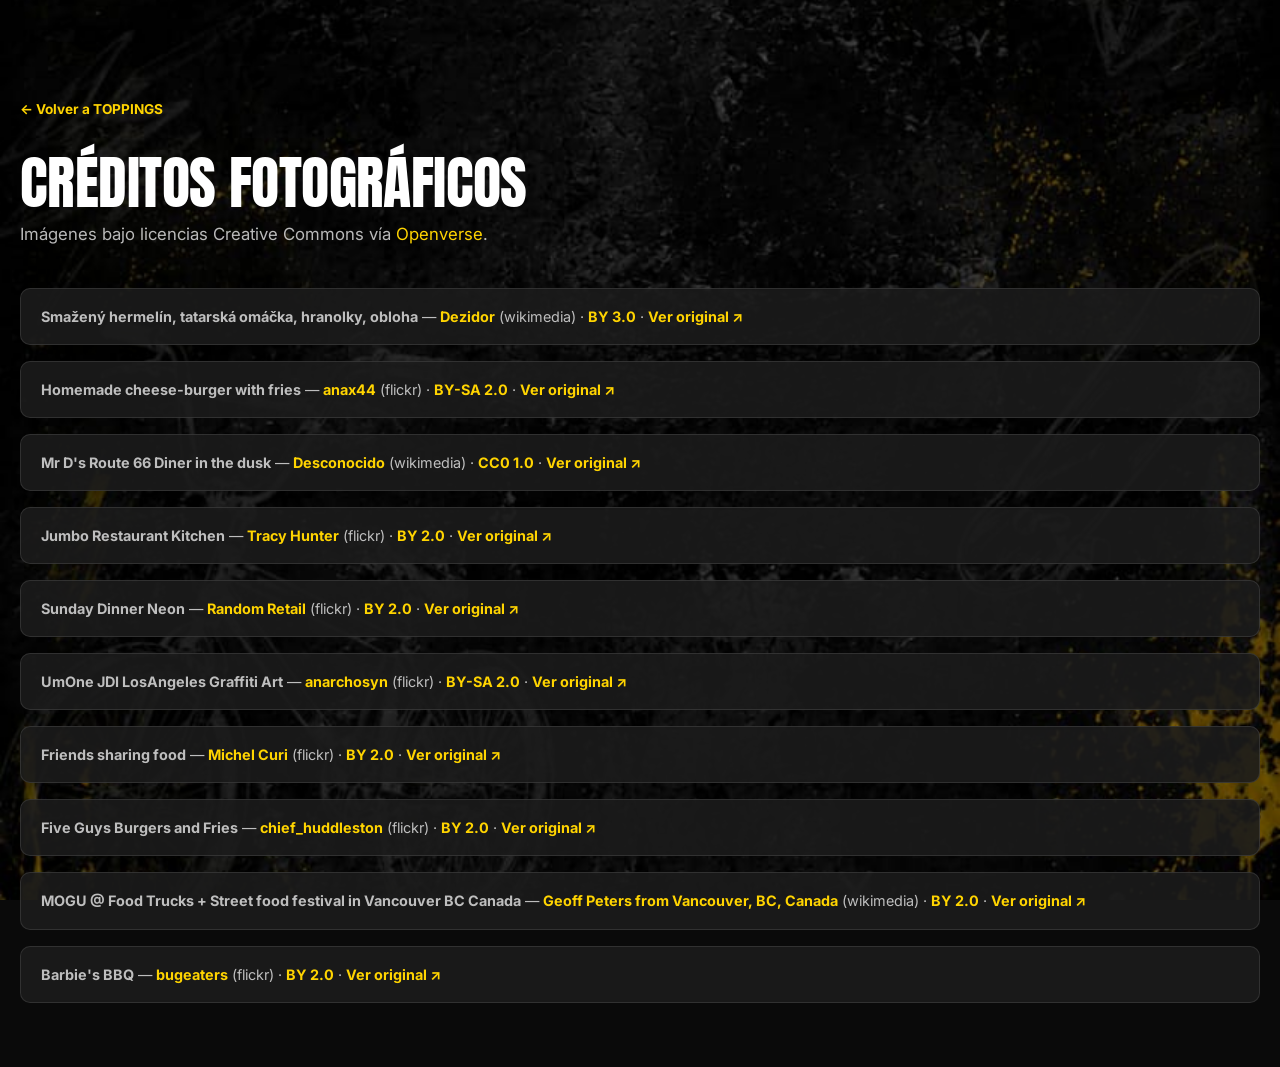
<file: creditos.html>
<!doctype html>
<html lang="es">
<head>
<meta charset="utf-8">
<meta name="viewport" content="width=device-width, initial-scale=1">
<title>Créditos fotográficos · TOPPINGS</title>
<meta name="robots" content="noindex">
<link rel="preconnect" href="https://fonts.googleapis.com">
<link rel="preconnect" href="https://fonts.gstatic.com" crossorigin>
<link rel="stylesheet" href="https://fonts.googleapis.com/css2?family=Anton&family=Inter:wght@400;500;600;700;800&display=swap">
<link rel="stylesheet" href="styles.css?v=20260728a">
<style>
  .page-credits { padding: 6rem 0 4rem; }
  .credits-list { display: grid; gap: 1rem; margin-top: 2rem; }
  .credits-list li { background: var(--card); border: 1px solid var(--line); border-radius: var(--radius-sm); padding: 1rem 1.25rem; color: var(--ink-soft); font-size: .9rem; }
  .credits-list a { color: var(--accent); font-weight: 700; }
  .back-link { color: var(--accent); font-weight: 700; display: inline-block; margin-bottom: 2rem; }
</style>
</head>
<body>
<main class="page-credits container">
  <a class="back-link" href="index.html">← Volver a TOPPINGS</a>
  <h1 class="section-title">Créditos fotográficos</h1>
  <p class="section-lede">Imágenes bajo licencias Creative Commons vía <a href="https://openverse.org" target="_blank" rel="noopener" style="color:var(--accent)">Openverse</a>.</p>
  <ul class="credits-list" data-credits></ul>
</main>
<script defer src="lib/credits-render.js?v=20260728a"></script>
</body>
</html>
</file>
<file: styles.css>
/* =============================================================
   1. Tokens
   ============================================================= */
:root {
  /* --overlay-alpha controla qué tan oscuras se ven las tarjetas/paneles
     sobre el fondo — personalizable desde el panel de administración
     (Personalización → "Oscurecer el fondo"), 0.88 es el valor de siempre. */
  --overlay-alpha: 0.88;
  --bg:         rgba(17,17,17, var(--overlay-alpha));
  --bg-2:       rgba(26,26,26, var(--overlay-alpha));
  --bg-3:       rgba(35,35,35, var(--overlay-alpha));
  --card:       rgba(28,28,28, var(--overlay-alpha));
  --line:       rgba(255,255,255,.10);
  --ink:        #ffffff;
  --ink-soft:   rgba(255,255,255,.72);
  --ink-mute:   rgba(255,255,255,.48);
  --accent:     #FFD400;
  --accent-ink: #111111;

  --display: "Anton", "Arial Narrow", sans-serif;
  --sans: "Inter", -apple-system, BlinkMacSystemFont, sans-serif;

  --ease-out:  cubic-bezier(0.16, 1, 0.3, 1);
  --ease-in:   cubic-bezier(0.7, 0, 0.84, 0);
  --ease-soft: cubic-bezier(0.25, 0.46, 0.45, 0.94);
  --ease-bounce: cubic-bezier(0.34, 1.56, 0.64, 1);

  --radius-sm: 10px;
  --radius-md: 16px;
  --radius-lg: 28px;

  --shadow-sm: 0 4px 16px rgba(0,0,0,.35);
  --shadow-md: 0 16px 40px rgba(0,0,0,.45);
  --shadow-yellow: 0 10px 30px rgba(255,212,0,.25);

  --container: 1240px;
  --gutter: clamp(1.25rem, 4vw, 2.5rem);
  --header-h: clamp(84px, 18vw, 118px);

  /* Fondo de la página. Se pintan sobre la capa fija `html::before`, no sobre
     `html` directamente — ver la nota en "2. Reset & base". El panel de
     administración solo reescribe estas dos variables. */
  --page-bg-color: #0a0a0a;
  --page-bg-image: url("assets/img/bg-texture.jpg");

  /* Tinte del tema. Va ENCIMA de la textura, no en su lugar.

     La textura urbana es un jpg opaco pintado con `cover`: tapa toda la
     pantalla, así que --page-bg-color queda debajo y no se ve nunca. Un
     tema que quisiera cambiar el ambiente de la página tenía solo dos
     caminos malos: apagar la textura y dejar un color plano, o cambiar un
     color que nadie va a ver.

     Con el tinte la textura sigue ahí —el fondo de Toppings con sus logos
     intacto— pero toda la página se va a morado en Halloween, a verde en
     Navidad, a vino en Amor. `none` es el valor normal: sin tema, no
     pinta nada. */
  --page-tint: none;

  /* Ventanas emergentes: el chorreado y la textura se configuran desde
     Personalización → Ventanas emergentes. */
  --modal-drip: #FFD400;
  --modal-drip-height: 13px;
}

/* =============================================================
   2. Reset & base
   ============================================================= */
*, *::before, *::after { box-sizing: border-box; margin: 0; }
html {
  -webkit-text-size-adjust: 100%;
  tab-size: 2;
  scroll-behavior: smooth;
  scroll-padding-top: var(--header-h);
  background: var(--page-bg-color);
}
/* El fondo va en una capa `position: fixed` propia, NO con
   `background-attachment: fixed` sobre `html`. Safari en iPhone y varios
   navegadores de Android ignoran o recortan mal `attachment: fixed`, así que
   un fondo elegido desde el panel podía verse mal o directamente no verse en
   el celular. Una capa fija de verdad se comporta igual en todos lados. */
html::before {
  content: "";
  position: fixed;
  inset: 0;
  z-index: -1;
  pointer-events: none;
  background-color: var(--page-bg-color);
  /* Dos capas: el tinte primero (queda arriba), la textura debajo. */
  background-image: var(--page-tint), var(--page-bg-image);
  background-position: center;
  background-size: cover;
  background-repeat: no-repeat;
}
body {
  color: var(--ink);
  font-family: var(--sans);
  font-size: 16px;
  line-height: 1.6;
  -webkit-font-smoothing: antialiased;
  text-rendering: optimizeLegibility;
  overflow-x: clip;
  overscroll-behavior-y: none;
}
/* Los saltos de línea que el admin escriba en cualquier texto (textarea) se
   respetan y se ven — sin esto, un "\n" se colapsaba en un espacio y nunca
   bajaba de línea. Escrito sobre las etiquetas de texto (no sobre body/div/
   section) porque heredarlo en toda la página hace que los saltos de línea
   del propio código fuente HTML se rendericen como espacio vacío real. */
p, span, button, a, li, h1, h2, h3, h4, label, small, td, th, strong, em, b, i {
  white-space: pre-line;
}
img, svg, video { display: block; max-width: 100%; }
img { height: auto; }
button { font: inherit; color: inherit; cursor: pointer; border: 0; background: none; }
a { color: inherit; text-decoration: none; }

/* Interruptores de efectos desde Personalización (panel de administración) */
body.no-animations, body.no-animations * {
  transition: none !important; animation: none !important; scroll-behavior: auto !important;
}
body.no-glow { --shadow-yellow: none; }
body.run-no-scroll { overflow: hidden; }
ul { list-style: none; padding: 0; }
p { text-wrap: pretty; }
h1, h2, h3, h4 { text-wrap: balance; line-height: 1.05; letter-spacing: -0.01em; font-family: var(--display); font-weight: 400; text-transform: uppercase; }
::selection { background: var(--accent); color: var(--accent-ink); }

:focus-visible {
  outline: 2px solid var(--accent);
  outline-offset: 3px;
  border-radius: 4px;
}

.skip-link {
  position: fixed; top: -100px; left: 1rem;
  padding: .6rem 1rem; background: var(--accent); color: var(--accent-ink);
  z-index: 9999; border-radius: 8px; font-weight: 700;
}
.skip-link:focus { top: 1rem; }

/* =============================================================
   3. Utilities
   ============================================================= */
.container { max-width: var(--container); margin-inline: auto; padding-inline: var(--gutter); }
.sr-only {
  position: absolute; width: 1px; height: 1px; padding: 0; margin: -1px;
  overflow: hidden; clip: rect(0,0,0,0); white-space: nowrap; border: 0;
}
.noscript-note {
  margin-top: 1.5rem; padding: 1rem 1.25rem; background: var(--bg-2);
  border: 1px solid var(--line); border-radius: var(--radius-sm); color: var(--ink-soft);
}
.noscript-note a { color: var(--accent); font-weight: 700; }

/* =============================================================
   4. Typography
   ============================================================= */
.section-kicker {
  font-family: var(--sans); font-weight: 700; font-size: .8rem;
  letter-spacing: .14em; text-transform: uppercase; color: var(--accent);
  margin-bottom: .75rem;
}
.section-title {
  font-size: clamp(2.2rem, 5vw, 3.6rem);
  margin-bottom: .5rem;
}
.section-lede {
  color: var(--ink-soft); max-width: 56ch; font-size: 1.05rem; margin-bottom: 2.5rem;
}

/* =============================================================
   5. Components
   ============================================================= */
.btn {
  display: inline-flex; align-items: center; gap: .5rem;
  padding: .9rem 1.6rem; border-radius: 999px;
  font-weight: 800; font-size: .95rem; letter-spacing: .01em;
  transition: transform .35s var(--ease-out), box-shadow .35s var(--ease-out), background .3s var(--ease-out);
  white-space: nowrap;
}
.btn-primary {
  background: var(--accent); color: var(--accent-ink);
  box-shadow: var(--shadow-yellow);
}
.btn-primary:hover { transform: translateY(-3px) scale(1.02); box-shadow: 0 16px 40px rgba(255,212,0,.4); }
/* Botón "Ver menú": es la acción principal de la portada, así que va más
   grande y con un halo de neón que late para que salte a la vista. El halo
   usa --shadow-yellow, que Personalización puede apagar ("Brillo"), y la
   animación se detiene sola con "Animaciones" desactivadas o si el sistema
   pide menos movimiento. */
[data-hero-cta-primary] {
  padding: 1.15rem 2.4rem;
  font-size: 1.15rem;
  letter-spacing: .02em;
  border: 2px solid rgba(255,255,255,.85);
  animation: heroCtaNeon 2.2s ease-in-out infinite;
}
[data-hero-cta-primary]:hover, [data-hero-cta-primary]:focus-visible { animation-play-state: paused; }
@keyframes heroCtaNeon {
  0%, 100% {
    transform: scale(1);
    box-shadow: 0 0 6px rgba(255,212,0,.85), 0 0 18px rgba(255,212,0,.55), 0 12px 32px rgba(255,212,0,.28);
  }
  50% {
    transform: scale(1.06);
    box-shadow: 0 0 14px rgba(255,212,0,1), 0 0 34px rgba(255,212,0,.8), 0 0 60px rgba(255,212,0,.45), 0 16px 42px rgba(255,212,0,.4);
  }
}
/* Si el dueño apaga el brillo desde Personalización, queda solo el latido */
body.no-glow [data-hero-cta-primary] { animation-name: heroCtaPulseSoft; }
@keyframes heroCtaPulseSoft {
  0%, 100% { transform: scale(1); }
  50% { transform: scale(1.06); }
}
@media (max-width: 480px) {
  [data-hero-cta-primary] { padding: 1rem 1.8rem; font-size: 1.05rem; }
}
.btn-ghost {
  background: transparent; color: var(--ink);
  border: 2px solid rgba(255,255,255,.35);
}
.btn-ghost:hover { border-color: var(--accent); color: var(--accent); transform: translateY(-3px); }
.btn-lg { padding: 1.15rem 2rem; font-size: 1.05rem; }
.btn-whatsapp svg { flex-shrink: 0; }

.menu-image-frame {
  display: flex; flex-direction: column; gap: 1.25rem;
}
.menu-image-frame:empty,
.menu-image-frame:has(.menu-empty) {
  min-height: 320px; align-items: center; justify-content: center;
  border-radius: var(--radius-lg); border: 1px solid var(--line); background: var(--card);
}
.menu-image-frame img {
  width: 100%; height: auto; display: block;
  border-radius: var(--radius-md);
  box-shadow: var(--shadow-md);
  border: 1px solid var(--line);
}
.menu-empty {
  padding: clamp(3rem, 8vw, 5rem) 2rem;
  text-align: center; color: var(--ink-soft);
  display: flex; flex-direction: column; gap: .5rem;
}
.menu-empty p:first-child { font-family: var(--display); font-size: 1.3rem; color: var(--ink); text-transform: none; }

/* =============================================================
   6. Sections — header
   ============================================================= */
.masthead {
  position: fixed; inset: 0 0 auto 0; z-index: 200;
  height: var(--header-h);
  background: rgba(17,17,17,.75);
  backdrop-filter: blur(14px) saturate(140%);
  -webkit-backdrop-filter: blur(14px) saturate(140%);
  border-bottom: 1px solid transparent;
  transition: border-color .3s var(--ease-out), background .3s var(--ease-out);
}
.masthead.is-scrolled { border-bottom-color: var(--line); background: rgba(17,17,17,.75); }
.masthead-inner { height: 100%; display: flex; align-items: center; justify-content: space-between; gap: clamp(.2rem, 1.5vw, 1.5rem); }
.masthead-top-row { display: contents; }
.brand-mark { font-family: var(--display); font-size: 1.5rem; letter-spacing: .02em; color: var(--ink); display: flex; align-items: center; }
.brand-logo-img { height: 44px; width: auto; display: block; }
.brand .brand-logo-img { height: clamp(36px, 9vw, 72px); }
.footer-brand .brand-logo-img { height: 56px; }
.nav {
  order: 1;
  display: flex; align-items: center; justify-content: safe center;
  gap: clamp(.25rem, 1.4vw, 1rem);
  flex: 1; min-width: 0;
  overflow-x: auto; -webkit-overflow-scrolling: touch;
  scrollbar-width: none; -ms-overflow-style: none;
}
.nav::-webkit-scrollbar { display: none; }
.nav a {
  position: relative; display: flex; flex-direction: column; align-items: center; justify-content: center; gap: clamp(.1rem, .6vw, .3rem);
  font-weight: 800; letter-spacing: .01em;
  font-size: clamp(.6rem, 2.2vw, 1.05rem);
  padding: clamp(.4rem, 1.6vw, .9rem) clamp(.5rem, 2.4vw, 1.5rem);
  white-space: nowrap; border-radius: 999px;
  background: rgba(255,212,0,.07);
  border: 1px solid rgba(255,212,0,.22);
  box-shadow: 0 0 0 rgba(255,212,0,0);
  transition: background .3s var(--ease-out), border-color .3s var(--ease-out), box-shadow .3s var(--ease-out), color .3s var(--ease-out), transform .3s var(--ease-out);
}
.nav a:hover {
  border-color: var(--accent); color: var(--accent);
  box-shadow: 0 0 22px rgba(255,212,0,.4);
  transform: translateY(-1px);
}
.nav a[aria-current="page"] {
  background: var(--accent); color: var(--accent-ink); border-color: var(--accent);
  box-shadow: 0 0 26px rgba(255,212,0,.55);
}
.nav-icon {
  display: flex; align-items: center; justify-content: center;
  width: clamp(28px, 7vw, 40px); height: clamp(28px, 7vw, 40px);
  font-size: clamp(1rem, 3.2vw, 1.5rem); line-height: 1;
  overflow: hidden;
}
.masthead-actions { order: 2; display: flex; align-items: center; gap: 1rem; }
/* El 🎁 lleva su nombre debajo, igual que Comidas/Helados/Bebidas en el menú:
   sin texto, mucha gente no sabía para qué servía. Por eso deja de ser un
   círculo y pasa a ser una columna de ícono + palabra. */
.header-gift-btn {
  position: relative; display: flex; flex-direction: column; align-items: center;
  justify-content: center; gap: 2px; min-width: 44px; padding: .2rem .3rem;
  border-radius: 12px; border: 1px solid var(--line);
  background: var(--bg-2); font-size: 1.25rem; line-height: 1; cursor: pointer;
  transition: transform .3s var(--ease-out);
}
.header-gift-btn:hover { transform: scale(1.08); }
.header-gift-label {
  font-size: .58rem; font-weight: 700; letter-spacing: .02em; line-height: 1;
  color: var(--ink-soft); text-transform: uppercase; white-space: nowrap;
}
/* Sin texto configurado vuelve a ser el círculo de antes, sin hueco raro. */
.header-gift-label:empty { display: none; }
.header-gift-badge {
  position: absolute; top: -4px; right: -4px; min-width: 18px; height: 18px; padding: 0 4px;
  border-radius: 999px; background: #ff6b6b; color: #fff; font-size: .68rem; font-weight: 800;
  display: flex; align-items: center; justify-content: center; line-height: 1;
}
.header-gift-badge[hidden] { display: none; }
.nav-toggle {
  display: flex; flex-direction: column; gap: 5px; padding: clamp(.35rem, 1.5vw, .5rem);
}
.nav-toggle span { width: 22px; height: 2px; background: var(--ink); transition: transform .3s var(--ease-out), opacity .3s var(--ease-out); }
.nav-toggle[aria-expanded="true"] span:nth-child(1) { transform: translateY(7px) rotate(45deg); }
.nav-toggle[aria-expanded="true"] span:nth-child(2) { opacity: 0; }
.nav-toggle[aria-expanded="true"] span:nth-child(3) { transform: translateY(-7px) rotate(-45deg); }

.nav-mobile {
  position: fixed; inset: var(--header-h) 0 0 0; z-index: 190;
  background: rgba(10,10,10,.98);
  display: flex; flex-direction: column; padding: 2rem var(--gutter);
  gap: 1.25rem;
}
.nav-mobile a { font-family: var(--display); font-size: 1.6rem; }
.nav-mobile[hidden] { display: none; }
.nav-mobile a.nav-mobile-whatsapp {
  margin-top: .5rem; align-self: flex-start;
  background: var(--accent); color: var(--accent-ink);
  padding: .8rem 1.4rem; border-radius: 999px; font-size: 1rem;
}

/* =============================================================
   6b. Hero
   ============================================================= */
.hero {
  position: relative;
  overflow: hidden;
}
.hero-inner { position: relative; z-index: 1; padding-block: calc(var(--header-h) + 16px) clamp(3rem, 6vw, 5rem); text-align: center; }
.hero-kicker { color: var(--accent); font-weight: 700; letter-spacing: .14em; text-transform: uppercase; font-size: .85rem; margin-bottom: 1rem; }
.hero-title {
  font-size: clamp(3.5rem, 13vw, 9rem);
  line-height: .92;
  color: var(--ink);
  text-shadow: 0 8px 40px rgba(0,0,0,.5);
}
.hero-title .brand-logo-img {
  width: min(100%, 980px);
  height: auto;
  margin-inline: auto;
  filter: drop-shadow(0 10px 34px rgba(0,0,0,.55));
}
.hero-greeting {
  display: flex; align-items: center; justify-content: center; gap: .5rem;
  margin-top: .5rem; font-weight: 700; font-size: .95rem; color: var(--ink-soft);
}
.hero-greeting[hidden] { display: none; }
.hero-greeting-edit {
  background: none; border: 0; color: var(--ink-mute); font-size: .85rem; cursor: pointer;
  transition: color .2s var(--ease-out);
}
.hero-greeting-edit:hover { color: var(--accent); }
.hero-sub { font-size: clamp(1.05rem, 2vw, 1.4rem); color: var(--ink-soft); max-width: 44ch; margin-top: 1rem; }
.hero-actions { display: flex; flex-wrap: wrap; gap: 1rem; margin-top: 2.25rem; justify-content: center; }

/* =============================================================
   6b-2. Premio del día (cuenta regresiva + regalo)
   ============================================================= */
.daily-prize {
  padding-block: clamp(1.75rem, 4vw, 2.5rem);
  background: var(--bg-2); border-bottom: 1px solid var(--line);
  text-align: center;
}
.daily-prize[hidden] { display: none; }
.daily-prize-inner { display: flex; flex-direction: column; align-items: center; gap: .35rem; }

.prize-switcher {
  display: flex; align-items: center; gap: .5rem;
  width: 100%; max-width: 640px; margin-top: 1rem;
}
.prize-switcher[hidden] { display: none; }
.prize-methods {
  display: flex; width: 100%; min-width: 0;
  overflow-x: auto; scroll-snap-type: x mandatory;
  scrollbar-width: none; -ms-overflow-style: none;
}
.prize-methods::-webkit-scrollbar { display: none; }
.prize-method {
  flex: 0 0 100%; scroll-snap-align: start;
  display: flex; flex-direction: column; align-items: center; gap: .75rem;
  background: rgba(255,255,255,.03); border: 1px solid var(--line); border-radius: var(--radius-lg);
  padding: 1.75rem 1.5rem;
}
.prize-method[hidden] { display: none; }
.prize-method-title { font-weight: 800; font-size: 1rem; }

.prize-tabs {
  display: flex; justify-content: center; gap: .3rem; margin-top: 1rem;
  flex-wrap: wrap; width: 100%; max-width: 640px;
  background: rgba(255,255,255,.03); border: 1px solid var(--line); border-radius: var(--radius-lg);
  padding: .5rem;
}
.prize-tabs[hidden] { display: none; }
.prize-tab {
  display: flex; flex-direction: column; align-items: center; gap: .2rem;
  padding: .5rem .65rem; border-radius: var(--radius-sm); border: 1px solid transparent;
  color: var(--ink-mute); font-size: .64rem; font-weight: 700; text-transform: uppercase; letter-spacing: .02em;
  transition: color .25s var(--ease-out), border-color .25s var(--ease-out), background .25s var(--ease-out);
}
.prize-tab-icon { font-size: 1.15rem; line-height: 1; }
.prize-tab:hover { color: var(--ink); }
.prize-tab.is-active { color: var(--accent); border-color: rgba(255,212,0,.35); background: rgba(255,212,0,.08); }

.daily-prize-countdown { display: flex; gap: .54rem; }
.daily-prize-countdown[hidden] { display: none; }
.prize-time-unit {
  display: flex; flex-direction: column; align-items: center; justify-content: center;
  background: rgba(255,212,0,.08); border: 1px solid rgba(255,212,0,.25); border-radius: var(--radius-md);
  min-width: 52px; padding: .495rem .315rem;
}
.prize-time-unit span { font-family: var(--display); font-size: clamp(1.215rem, 3.24vw, 1.71rem); color: var(--accent); line-height: 1; }
.prize-time-unit small { display: block; font-size: .558rem; letter-spacing: .05em; text-transform: uppercase; color: var(--ink-mute); margin-top: .225rem; }
.daily-prize-claim[hidden] { display: none; }
.daily-prize-claim { animation: fabPulse 1.8s ease-in-out infinite; }

/* Cronómetro: gris mientras no está listo, verde cuando ya se puede reclamar */
.daily-prize-claim.is-locked { background: rgba(255,255,255,.12); color: rgba(255,255,255,.45); animation: none; cursor: not-allowed; }
.daily-prize-claim.is-ready { background: #2ecc71; color: #06331c; }
.daily-prize-claim.is-lost { background: #c0392b; color: #fff; animation: none; cursor: not-allowed; }
.prize-crono-claimed { color: var(--accent); font-size: .85rem; font-weight: 700; }
.prize-crono-claimed[hidden] { display: none; }

/* ---- Cronómetro, modo "Detén el tiempo" ----
   El reloj es la pieza central: números anchos que no se muevan de sitio al
   cambiar (tabular-nums), porque a esta velocidad el salto se nota mucho. */
.stoptime-mode { display: flex; flex-direction: column; align-items: center; gap: .7rem; width: 100%; }
.stoptime-mode[hidden] { display: none; }
.stoptime-target { color: var(--ink-soft); font-size: .88rem; margin: 0; max-width: 34ch; }
.stoptime-clock {
  font-family: var(--font-display, inherit);
  font-size: clamp(2.6rem, 13vw, 4rem); font-weight: 800; line-height: 1;
  letter-spacing: .02em; color: var(--accent);
  font-variant-numeric: tabular-nums; font-feature-settings: "tnum" 1;
  padding: .35rem 1rem; border-radius: var(--radius-md);
  border: 2px solid rgba(255,212,0,.28); background: rgba(0,0,0,.35);
  text-shadow: 0 0 18px rgba(255,212,0,.35);
}
.stoptime-clock.is-running { border-color: var(--accent); }
.stoptime-clock.is-win { color: #2ecc71; border-color: #2ecc71; text-shadow: 0 0 20px rgba(46,204,113,.5); }
.stoptime-clock.is-lose { color: #ff6b6b; border-color: #ff6b6b; text-shadow: none; }
.stoptime-clock.is-pop { animation: stoptimePop .55s var(--ease-out) 1; }
@keyframes stoptimePop {
  0% { transform: scale(1); }
  35% { transform: scale(1.14); }
  100% { transform: scale(1); }
}
.stoptime-action { min-width: 190px; font-size: 1.05rem; }
.stoptime-action[hidden] { display: none; }
.stoptime-msg { font-size: .92rem; line-height: 1.35; margin: 0; max-width: 34ch; color: var(--ink-soft); }
.stoptime-msg.is-win { color: #2ecc71; font-weight: 700; }
.stoptime-msg.is-lose { color: #ff6b6b; }
.stoptime-msg[hidden] { display: none; }
.stoptime-attempts { font-size: .8rem; color: var(--ink-mute); margin: 0; }
.stoptime-prize { width: 100%; max-width: 320px; }

@media (prefers-reduced-motion: reduce) {
  .stoptime-clock.is-pop { animation: none; }
}

.loyalty-greeting { font-weight: 700; color: var(--accent); }
.loyalty-greeting[hidden] { display: none; }
.loyalty-stamps { display: flex; flex-wrap: wrap; justify-content: center; gap: .4rem; }
.loyalty-stamp {
  display: flex; align-items: center; justify-content: center;
  width: 34px; height: 34px; border-radius: 50%;
  border: 1px solid rgba(255,212,0,.3); background: rgba(255,212,0,.06);
  color: var(--accent); font-size: 1.1rem;
}
.loyalty-stamp.is-filled { background: var(--accent); color: var(--accent-ink); box-shadow: 0 0 14px rgba(255,212,0,.45); }
.loyalty-status { color: var(--ink-mute); font-size: .85rem; }
.loyalty-status[hidden] { display: none; }
.loyalty-scan-hint { color: var(--ink-soft); font-size: .9rem; max-width: 36ch; }
.loyalty-scan-hint[hidden] { display: none; }

.prize-challenge-text { color: var(--ink-soft); max-width: 46ch; }
.prize-challenge-hint { color: var(--accent); font-size: .88rem; }
.prize-challenge-hint[hidden] { display: none; }
/* ---- Reto con enlace externo ----
   Solo muestra el reto y lleva al enlace: sin foto, sin código y sin
   reclamo en la página. La prueba se le muestra al mesero en el local. */
.challenge-photo-mode, .challenge-link-mode {
  display: flex; flex-direction: column; align-items: center; gap: .75rem; width: 100%;
}
.challenge-photo-mode[hidden], .challenge-link-mode[hidden] { display: none; }
.challenge-link-banner {
  width: 100%; max-width: 320px; height: auto;
  border-radius: var(--radius-md); box-shadow: var(--shadow-sm);
}
.challenge-link-banner[hidden] { display: none; }
.challenge-link-prize {
  font-weight: 800; font-size: .95rem; color: var(--accent); text-align: center;
}
.challenge-link-prize[hidden] { display: none; }
/* Segundo botón del reto con enlace: pide el código por WhatsApp. Va en
   secundario para que "Califícanos aquí" siga siendo el paso principal. */
.challenge-link-ask { width: 100%; max-width: 320px; font-size: .9rem; }
.challenge-link-ask[hidden] { display: none; }
.challenge-link-note {
  font-size: .8rem; color: var(--ink-mute); text-align: center; max-width: 34ch; line-height: 1.45;
}

.prize-photo-btn { position: relative; cursor: pointer; }
.prize-photo-preview {
  width: 120px; height: 120px; object-fit: cover; border-radius: var(--radius-md);
  border: 1px solid var(--line);
}
.prize-photo-preview[hidden] { display: none; }
.daily-prize-claim:disabled { opacity: .45; cursor: not-allowed; animation: none; }
.prize-locked-text { color: var(--ink-soft); max-width: 40ch; }
.prize-locked-detail { color: var(--accent); font-weight: 700; max-width: 40ch; }
.prize-locked-photo {
  width: 100%; max-width: 260px; aspect-ratio: 1; object-fit: cover;
  border-radius: var(--radius-md); border: 2px solid var(--accent);
  box-shadow: var(--shadow-md);
}

.prize-modal {
  position: fixed; inset: 0; z-index: 500;
  background: rgba(5,5,5,.92);
  display: flex; align-items: center; justify-content: center; padding: 2rem;
}
.prize-modal[hidden] { display: none; }
.prize-modal-backdrop { position: absolute; inset: 0; }

/* ---- Ventanas con aire urbano ----
   La tarjeta lleva la misma textura de muro que el sitio, un chorreado de
   pintura amarilla en el borde de arriba (hecho con gradientes radiales, no
   con imágenes: pesa cero y escala solo) y un contorno grueso tipo sticker. */
.prize-modal-card {
  position: relative; z-index: 1; width: 100%; max-width: 420px; text-align: center;
  background:
    linear-gradient(rgba(20,20,20,.94), rgba(20,20,20,.94)),
    url("assets/img/bg-texture.jpg") center / cover no-repeat;
  border: 2px solid rgba(255,255,255,.14);
  border-radius: var(--radius-lg);
  padding: clamp(2.25rem, 7vw, 3.25rem) clamp(1.5rem, 5vw, 2.5rem) clamp(2rem, 6vw, 3rem);
  box-shadow: var(--shadow-md), 0 0 0 1px rgba(0,0,0,.6);
  overflow: hidden;
}
/* franja amarilla superior con goteo */
.prize-modal-card::before {
  content: "";
  position: absolute; top: 0; left: 0; right: 0; height: 36px;
  /* Los goteos son elipses centradas justo en el borde inferior de la franja
     (y = 13px): la mitad de arriba se funde con ella y la de abajo queda
     colgando, como pintura fresca. Antes iban a `100%` y quedaban despegadas. */
  background:
    radial-gradient(9px 15px at 13% var(--modal-drip-height), var(--modal-drip) 99%, transparent 100%),
    radial-gradient(6px 21px at 31% var(--modal-drip-height), var(--modal-drip) 99%, transparent 100%),
    radial-gradient(8px 10px at 52% var(--modal-drip-height), var(--modal-drip) 99%, transparent 100%),
    radial-gradient(6px 23px at 73% var(--modal-drip-height), var(--modal-drip) 99%, transparent 100%),
    radial-gradient(10px 13px at 89% var(--modal-drip-height), var(--modal-drip) 99%, transparent 100%),
    linear-gradient(var(--modal-drip), var(--modal-drip));
  background-repeat: no-repeat;
  background-size: 100% 100%, 100% 100%, 100% 100%, 100% 100%, 100% 100%, 100% var(--modal-drip-height);
  pointer-events: none;
}

/* ---- Variantes que se eligen desde el panel ---- */
/* Sin chorreado: franja lisa arriba */
body.modal-no-drip .prize-modal-card::before {
  height: var(--modal-drip-height);
  background: var(--modal-drip);
}
/* Sin textura de muro: fondo liso de siempre */
body.modal-no-texture .prize-modal-card { background: var(--bg-2); }
/* Estilo simple: como estaba antes, sin franja ni textura */
body.modal-plain .prize-modal-card {
  background: var(--bg-2); border-width: 1px;
  padding-top: clamp(2rem, 6vw, 3rem);
}
body.modal-plain .prize-modal-card::before { display: none; }
body.modal-plain .prize-modal-close {
  top: .75rem; width: 32px; height: 32px;
  background: rgba(255,255,255,.08); border: 1px solid var(--line); color: var(--ink);
}

.prize-modal-close {
  position: absolute; top: 34px; right: .75rem; width: 38px; height: 38px; border-radius: 50%;
  background: var(--accent); border: 2px solid rgba(0,0,0,.55); color: var(--accent-ink);
  font-size: 1.35rem; font-weight: 800; line-height: 1; cursor: pointer;
  display: flex; align-items: center; justify-content: center;
  box-shadow: 0 4px 14px rgba(0,0,0,.5);
  transition: transform .25s var(--ease-out), box-shadow .25s var(--ease-out);
}
.prize-modal-close:hover { transform: scale(1.08) rotate(90deg); box-shadow: var(--shadow-yellow); }
body.no-animations .prize-modal-close:hover { transform: none; }
.gift-box {
  display: flex; align-items: center; justify-content: center;
  width: 140px; height: 140px; margin: 1.5rem auto 0;
  font-size: 5rem; line-height: 1; background: none; border: 0; cursor: pointer;
  animation: giftIdleBounce 1.8s ease-in-out infinite;
}
.gift-box[hidden] { display: none; }
.gift-box.is-open { animation: giftOpen .55s cubic-bezier(.34,1.56,.64,1) forwards; }
@keyframes giftIdleBounce { 0%, 100% { transform: translateY(0) rotate(0deg); } 50% { transform: translateY(-8px) rotate(-4deg); } }
@keyframes giftOpen { to { transform: scale(1.7) rotate(15deg); opacity: 0; } }
.prize-reveal[hidden] { display: none; }
.prize-reveal:not([hidden]) { animation: prizeRevealPop .5s var(--ease-out); }
@keyframes prizeRevealPop {
  0% { transform: scale(.7); opacity: 0; }
  60% { transform: scale(1.05); opacity: 1; }
  100% { transform: scale(1); opacity: 1; }
}
.prize-reveal-title { font-family: var(--display); font-size: 1.7rem; color: var(--accent); margin-block: 1rem .5rem; }
.prize-reveal-text { color: var(--ink-soft); margin-bottom: 1.5rem; }

.confetti-piece {
  position: absolute; top: 28%; width: 8px; height: 8px; background: var(--c);
  border-radius: 2px; pointer-events: none; z-index: 2;
  animation: confettiFall .9s ease-out forwards;
}
@keyframes confettiFall {
  0% { transform: translate(0, 0) rotate(0deg); opacity: 1; }
  100% { transform: translate(var(--x), 170px) rotate(var(--rot)); opacity: 0; }
}

.code-modal {
  position: fixed; inset: 0; z-index: 550;
  background: rgba(5,5,5,.92);
  display: flex; align-items: center; justify-content: center; padding: 2rem;
}
.code-modal[hidden] { display: none; }
.code-modal-card { max-width: 360px; }
.code-modal-title { font-weight: 800; margin-bottom: 1.25rem; }
.code-modal-input {
  width: 100%; padding: .8rem 1rem; border-radius: var(--radius-sm);
  background: rgba(255,255,255,.05); border: 1px solid var(--line); color: var(--ink);
  font-size: 1rem; text-align: center; letter-spacing: .05em;
  margin-bottom: .75rem;
}
.code-modal-input:focus { outline: none; border-color: var(--accent); }
.code-modal-error { color: #ff6b6b; font-size: .85rem; margin-bottom: .75rem; }
.code-modal-error[hidden] { display: none; }

/* ---- Reclamar premio / Entregar premio (botones debajo del carrusel) ---- */
.prize-delivery-actions { padding: .5rem 0 1.25rem; }
.prize-delivery-actions[hidden] { display: none; }
.prize-delivery-actions-inner {
  display: flex; gap: .6rem; flex-wrap: wrap; align-items: flex-start; justify-content: center;
}
.btn-delivery {
  flex: 1 1 220px; max-width: 320px; padding: .7rem 1.1rem; border-radius: var(--radius-md);
  font-weight: 800; font-size: .95rem; line-height: 1.25; letter-spacing: .01em; cursor: pointer;
  border: 2px solid var(--line); background: var(--card); color: var(--ink);
  transition: transform .25s var(--ease-out), border-color .25s var(--ease-out), box-shadow .25s var(--ease-out);
}
.btn-delivery:hover { transform: translateY(-3px); }
.btn-claim-prize { border-color: var(--accent); color: var(--accent); }
.btn-claim-prize:hover { box-shadow: 0 0 0 1px var(--accent), var(--shadow-md); }
.btn-deliver-wrap { flex: 1 1 220px; max-width: 320px; display: flex; flex-direction: column; align-items: center; gap: .2rem; }
.btn-deliver-wrap .btn-delivery { flex: 0 0 auto; }
.btn-deliver-prize { width: 100%; border-color: var(--ink-mute); color: var(--ink-soft); }
.btn-deliver-prize:hover { border-color: var(--ink); color: var(--ink); }
.btn-deliver-subtext { font-size: .7rem; color: var(--ink-mute); text-transform: uppercase; letter-spacing: .08em; }

/* ---- Modal: Reclamar premio (cliente) ---- */
.claim-prize-card { max-width: 400px; }
.claim-prize-stage[hidden] { display: none; }
.claim-prize-title { font-family: var(--display); font-size: 1.4rem; color: var(--accent); margin-bottom: .5rem; }
.claim-prize-name { font-family: var(--display); font-size: 1.6rem; color: var(--ink); margin-bottom: .75rem; }
.claim-prize-hint { color: var(--ink-soft); font-size: .9rem; margin-bottom: 1rem; }
.claim-prize-error { color: #ff6b6b; font-size: .85rem; margin-bottom: .75rem; }
.claim-prize-error[hidden] { display: none; }
.claim-waiting-spinner {
  width: 44px; height: 44px; margin: .5rem auto 0; border-radius: 50%;
  border: 4px solid var(--line); border-top-color: var(--accent);
  animation: claimSpin 1s linear infinite;
}
@keyframes claimSpin { to { transform: rotate(360deg); } }
body.no-animations .claim-waiting-spinner { animation: none; }

/* ---- Modal: Entregar premio (empleado) ---- */
.deliver-prize-card { max-width: 460px; }
.deliver-prize-stage[hidden] { display: none; }
.deliver-pending-list { text-align: left; max-height: 50vh; overflow-y: auto; margin-top: 1rem; }
.deliver-pending-row {
  padding: .9rem 1rem; margin-bottom: .75rem; border: 1px solid var(--line); border-radius: var(--radius-sm);
  background: rgba(255,255,255,.04);
}
.deliver-pending-row code { color: var(--accent); }
.deliver-confirm-btn {
  display: block; margin-top: .6rem; padding: .5rem .9rem; border-radius: var(--radius-sm); border: 1px solid var(--accent);
  background: var(--accent); color: var(--accent-ink); font-weight: 700; cursor: pointer;
}

/* ---- Botón flotante 🎁 + lista de premios pendientes (todas las páginas) ---- */
.fab-gift { position: relative; }
.fab-gift-badge {
  position: absolute; top: -6px; right: -6px; min-width: 18px; height: 18px; padding: 0 4px;
  border-radius: 999px; background: #ff6b6b; color: #fff; font-size: .68rem; font-weight: 800;
  display: flex; align-items: center; justify-content: center; line-height: 1;
}
.fab-gift-badge[hidden] { display: none; }
/* Con el bloque de canje al final, la tarjeta puede quedar más alta que la
   pantalla en un celular. Se desplaza la ventana completa (no la tarjeta: eso
   dejaría la franja amarilla del borde subiendo con el contenido). */
.gift-codes-modal { align-items: flex-start; overflow-y: auto; }
.gift-codes-card { max-width: 420px; margin: auto; }
.gift-codes-list { text-align: left; max-height: 42vh; overflow-y: auto; margin-top: 1rem; }
.gift-code-row {
  display: flex; align-items: center; gap: .75rem; padding: .8rem; margin-bottom: .6rem;
  border: 1px solid var(--line); border-radius: var(--radius-sm); background: rgba(255,255,255,.04);
}
.gift-code-icon { font-size: 1.6rem; flex: none; }
.gift-code-info { flex: 1 1 auto; font-size: .88rem; color: var(--ink-soft); }
.gift-code-info code { color: var(--accent); }
/* De qué dinámica salió el premio. Va en su propia línea y no pegado al
   estado: en un celular, "Disponible · 23 h · por quedar #1 en Toppings Run"
   se parte feo. Vacío no ocupa nada. */
.gift-code-origin {
  display: block; margin-top: .15rem;
  font-size: .72rem; line-height: 1.3; color: var(--ink-mute);
}
.gift-code-origin:empty { display: none; }
.gift-code-claim-btn {
  flex: none; padding: .45rem .8rem; border-radius: var(--radius-sm); border: 1px solid var(--accent);
  background: var(--accent); color: var(--accent-ink); font-weight: 700; cursor: pointer; font-size: .82rem;
}
/* ---- Notificación del negocio ----
   NO es la ventana del regalo: un "gracias por visitarnos" no puede verse
   igual que ganarse un premio. Baja desde arriba, no bloquea la página, y
   solo trae botón si de verdad hay premio detrás. */
.notif-toast {
  position: fixed; z-index: 620;
  top: calc(var(--header-h, 64px) + .6rem);
  left: 50%; width: min(420px, calc(100vw - 1.5rem));
  transform: translate(-50%, -140%);
  opacity: 0;
  transition: transform .3s var(--ease-out), opacity .3s var(--ease-out);
  background: var(--card, #141414);
  border: 2px solid var(--accent);
  border-radius: var(--radius-md);
  box-shadow: var(--shadow-md), 0 0 0 1px rgba(0,0,0,.6);
  padding: .95rem 2.4rem .95rem 1.1rem;
  text-align: left;
}
.notif-toast.is-in { transform: translate(-50%, 0); opacity: 1; }
/* Un premio a punto de vencerse no puede verse igual que un aviso cualquiera. */
.notif-toast.is-urgente { border-color: #ff6b6b; }
.notif-toast.is-urgente .notif-toast-title { color: #ff6b6b; }
.notif-toast-title {
  margin: 0 0 .3rem; font-weight: 800; font-size: .95rem; color: var(--accent);
  line-height: 1.25;
}
.notif-toast-msg {
  margin: 0; font-size: .88rem; line-height: 1.45; color: var(--ink);
  white-space: pre-wrap;
}
.notif-toast-btn { margin-top: .8rem; width: 100%; font-size: .88rem; }
.notif-toast-close {
  position: absolute; top: .45rem; right: .55rem;
  width: 30px; height: 30px; line-height: 1;
  background: none; border: 0; color: var(--ink-mute);
  font-size: 1.5rem; cursor: pointer;
}
.notif-toast-close:hover { color: var(--accent); }
@media (prefers-reduced-motion: reduce) {
  .notif-toast { transition: none; }
}

/* Aviso del negocio: se distingue de los premios para que no se confunda con
   uno, y va siempre arriba de la lista. */
.gift-code-row.is-notif { border-color: var(--accent); background: rgba(255,212,0,.07); }
.gift-code-row.is-notif .hint { color: var(--ink); white-space: pre-wrap; }
.gift-code-row.is-pending { border-color: #2ecc71; }
.gift-code-row.is-pending .hint { color: #2ecc71; }
.gift-code-row.is-expired { border-color: #ff6b6b; }
.gift-code-row.is-expired .hint { color: #ff6b6b; }
.gift-code-claim-btn.is-expired-btn {
  background: #ff6b6b; border-color: #ff6b6b; color: #330a0a; cursor: default; opacity: .85;
}
.gift-code-dismiss-btn {
  flex: none; width: 1.8rem; height: 1.8rem; border-radius: 50%; border: 1px solid var(--line);
  background: rgba(255,255,255,.06); color: var(--ink-soft); cursor: pointer; font-size: 1rem; line-height: 1;
}

.gift-codes-goto-carousel { margin-top: 1rem; width: 100%; }
.gift-codes-goto-carousel[hidden] { display: none; }

/* ---- Canjear código de premio (siempre visible dentro del panel 🎁) ----
   Va fuera de la lista que se repinta, así queda igual con premios y sin
   premios. La línea punteada la separa de los premios de arriba. */
.gift-redeem {
  margin-top: 1.1rem; padding-top: 1.1rem;
  border-top: 1px dashed var(--line);
  text-align: center;
}
.gift-redeem-title {
  font-size: .9rem; font-weight: 800; color: var(--ink);
  margin: 0 0 .7rem; letter-spacing: .01em;
}
.gift-redeem .code-modal-input { margin-bottom: .6rem; }
.gift-redeem .btn { width: 100%; }
.gift-redeem-msg {
  font-size: .85rem; line-height: 1.35; margin: 0 0 .7rem;
  color: var(--ink-soft);
}
.gift-redeem-msg.is-error { color: #ff6b6b; }
.gift-redeem-msg.is-ok { color: #2ecc71; font-weight: 700; }
/* La clase declara color pero no display; aun así [hidden] necesita su regla
   explícita para no depender del estilo por defecto del navegador. */
.gift-redeem-msg[hidden] { display: none; }

/* Botón que aparece solo cuando el cupón dio giros de ruleta: sin él, la
   persona lee que ganó pero no tiene cómo usarlo desde donde está. */
.gift-redeem-spin { width: 100%; margin: 0 0 .7rem; }

.name-taken-card { max-width: 380px; }
.name-taken-actions { display: flex; flex-direction: column; gap: .6rem; margin-top: 1rem; }
.name-taken-actions .btn { width: 100%; }

.scan-modal {
  position: fixed; inset: 0; z-index: 550;
  background: rgba(5,5,5,.92);
  display: flex; align-items: center; justify-content: center; padding: 1.25rem;
}
.scan-modal[hidden] { display: none; }
.scan-modal-card { max-width: 380px; }
.scan-video-wrap {
  position: relative; width: 100%; aspect-ratio: 1; margin: 1rem 0;
  border-radius: var(--radius-md); overflow: hidden; background: #000;
}
.scan-video { width: 100%; height: 100%; object-fit: cover; }
.scan-frame {
  position: absolute; inset: 12%; border: 3px solid var(--accent); border-radius: var(--radius-md);
  box-shadow: 0 0 0 999px rgba(0,0,0,.35); pointer-events: none;
}
.scan-status { color: var(--ink-soft); font-size: .88rem; min-height: 1.3em; }

/* =============================================================
   6c-2. Category pages (comidas/helados/bebidas)
   ============================================================= */
.back-link {
  display: inline-block; color: var(--ink-mute); font-weight: 700; font-size: .85rem;
  margin-bottom: 1.5rem; transition: color .3s var(--ease-out);
}
.back-link:hover { color: var(--accent); }
.menu-page { padding-top: 1rem; }
main > .menu-page:first-child { padding-top: calc(var(--header-h) + clamp(1.5rem, 4vw, 2.5rem)); }

/* =============================================================
   6d. Generic sections
   ============================================================= */
.section { padding-block: clamp(4rem, 8vw, 7rem); }
.section-alt { background: var(--bg-2); }

/* =============================================================
   6f. Zona Secreta
   ============================================================= */
.zona-secreta {
  position: relative; padding-block: clamp(5rem, 10vw, 8rem);
  overflow: hidden; isolation: isolate;
  background: #050505;
}
.zona-secreta-bg {
  position: absolute; inset: 0; z-index: -2;
  background-image: url("assets/img/zona-secreta-bg.jpg");
  background-size: cover; background-position: center;
  filter: saturate(1.3) brightness(.45) contrast(1.15);
}
.zona-secreta-bg::after { content: ""; }
.zona-secreta::before {
  content: ""; position: absolute; inset: 0; z-index: -1;
  background: radial-gradient(ellipse at 50% 0%, rgba(255,212,0,.16), transparent 60%),
              linear-gradient(180deg, rgba(5,5,5,.6), rgba(5,5,5,.92));
}
.zona-secreta-scan {
  position: absolute; inset: 0; z-index: -1; pointer-events: none; opacity: .35;
  background: repeating-linear-gradient(0deg, rgba(255,255,255,.05) 0 1px, transparent 1px 3px);
}
.zona-kicker { color: var(--accent); }
.zona-title {
  font-size: clamp(2.6rem, 8vw, 5.5rem);
  color: var(--ink);
  text-shadow: 2px 0 0 rgba(255,0,80,.55), -2px 0 0 rgba(0,220,255,.5);
  margin-bottom: 1rem;
}
.zona-sub { color: var(--ink-soft); max-width: 52ch; margin-bottom: 2.5rem; font-size: 1.05rem; }
.zona-secreta-page { min-height: 100svh; padding-top: calc(var(--header-h) + clamp(2rem, 6vw, 4rem)); }
.zona-back { color: rgba(255,255,255,.6); }
.zona-back:hover { color: var(--accent); }

/* =============================================================
   6g. Gallery
   ============================================================= */
.gallery-grid {
  display: grid; grid-template-columns: repeat(2, 1fr); gap: 1rem;
}
.gallery-item {
  border-radius: var(--radius-sm); overflow: hidden; cursor: zoom-in;
  aspect-ratio: 1/1; background: var(--bg-3);
  opacity: 0; transform: scale(.94);
  transition: transform .5s var(--ease-out), opacity .5s var(--ease-out);
}
.gallery-item.is-visible { opacity: 1; transform: scale(1); }
.gallery-item img { width: 100%; height: 100%; object-fit: cover; transition: transform .5s var(--ease-out); }
.gallery-item:hover img { transform: scale(1.08); }

.stiker-gallery-section { text-align: center; }
.stiker-gallery {
  display: grid; grid-template-columns: repeat(2, 1fr); gap: 1.25rem;
  margin-top: 2rem; text-align: left;
}
.stiker-item {
  position: relative; border-radius: var(--radius-md); overflow: hidden;
  background: var(--bg-3); border: 1px solid var(--line);
}
.stiker-item img { width: 100%; aspect-ratio: 1/1; object-fit: cover; display: block; }
.stiker-badge {
  position: absolute; top: .6rem; left: .6rem; z-index: 1;
  background: var(--accent); color: var(--accent-ink); font-weight: 800; font-size: .7rem;
  padding: .3rem .7rem; border-radius: 999px; text-transform: uppercase; letter-spacing: .03em;
}
.stiker-name { padding: .6rem .75rem; color: var(--ink-soft); font-size: .85rem; }

.lightbox {
  position: fixed; inset: 0; z-index: 500;
  background: rgba(5,5,5,.94);
  display: flex; align-items: center; justify-content: center; padding: 2rem;
}
.lightbox[hidden] { display: none; }
.lightbox img { max-width: min(92vw, 1100px); max-height: 86vh; border-radius: var(--radius-sm); box-shadow: var(--shadow-md); }
.lightbox-close {
  position: absolute; top: 1.5rem; right: 1.5rem; font-size: 2.2rem; color: var(--ink);
  width: 48px; height: 48px; display: flex; align-items: center; justify-content: center;
  border-radius: 999px; border: 2px solid rgba(255,255,255,.3);
}
.lightbox-close:hover { border-color: var(--accent); color: var(--accent); }

/* =============================================================
   6h. Nosotros
   ============================================================= */
.nosotros-inner { display: grid; grid-template-columns: 1fr; gap: 2.5rem; align-items: center; }
.nosotros-media { border-radius: var(--radius-lg); overflow: hidden; box-shadow: var(--shadow-md); aspect-ratio: 4/3; }
.nosotros-media img { width: 100%; height: 100%; object-fit: cover; }
.nosotros-content p { color: var(--ink-soft); margin-bottom: 1.25rem; max-width: 58ch; }
.nosotros-pillars { display: grid; grid-template-columns: 1fr 1fr; gap: 1.5rem; margin-top: 1.5rem; }
.nosotros-pillars h3 { font-family: var(--sans); font-weight: 800; text-transform: none; color: var(--accent); font-size: 1.05rem; margin-bottom: .5rem; }
.nosotros-pillars p { font-size: .92rem; max-width: none; }

/* =============================================================
   6i. Contacto
   ============================================================= */
.contacto-grid { display: grid; grid-template-columns: 1fr; gap: 2rem; }
.contacto-card {
  background: var(--card); border: 1px solid var(--line); border-radius: var(--radius-lg);
  padding: clamp(1.75rem, 4vw, 2.5rem);
}
.contacto-heading { font-family: var(--sans); text-transform: none; font-weight: 800; font-size: 1rem; margin-block: 1.75rem .75rem; }
.hours-list li { display: flex; justify-content: space-between; gap: 1rem; padding: .4rem 0; border-bottom: 1px dashed var(--line); color: var(--ink-soft); font-size: .92rem; }
.hours-list li span:last-child { color: var(--ink); font-weight: 600; }
.social-row { display: flex; gap: .75rem; flex-wrap: wrap; }
.social-row a {
  width: 42px; height: 42px; display: flex; align-items: center; justify-content: center;
  border-radius: 999px; border: 2px solid rgba(255,255,255,.2); font-weight: 800; font-size: .85rem;
  transition: border-color .3s var(--ease-out), color .3s var(--ease-out);
}
.social-row a:hover { border-color: var(--accent); color: var(--accent); }
.contacto-address { margin-top: 1.5rem; color: var(--ink-soft); font-size: .92rem; }
.contacto-map { border-radius: var(--radius-lg); overflow: hidden; min-height: 320px; box-shadow: var(--shadow-md); }
.contacto-map iframe { width: 100%; height: 100%; min-height: 320px; border: 0; filter: grayscale(.3) invert(.92) contrast(.9); }

/* =============================================================
   6i-2. Reviews CTA
   ============================================================= */
/* Imágenes sueltas del inicio (panel → Portada → Bloques del inicio).
   Mismo aire que las del menú: ancho del contenedor y esquinas redondeadas. */
.home-image { margin-block: clamp(1.5rem, 5vw, 3rem); }
.home-image img {
  width: 100%; height: auto; border-radius: var(--radius-md);
  box-shadow: var(--shadow-sm);
}

.reviews {
  padding-block: clamp(3rem, 7vw, 5rem);
  text-align: center;
  border-top: 1px solid var(--line);
  border-bottom: 1px solid var(--line);
  background: var(--bg-2);
}
.reviews-title { font-size: clamp(1.7rem, 4vw, 2.6rem); margin-bottom: .75rem; }
.reviews-sub { color: var(--ink-soft); margin-bottom: 1.75rem; }

/* =============================================================
   6j. Footer
   ============================================================= */
.footer { background: rgba(10,10,10,.88); border-top: 1px solid var(--line); padding-block: 3rem; }
.footer-inner { display: flex; flex-direction: column; align-items: center; text-align: center; gap: 1rem; }
.footer-brand { font-size: 1.6rem; }
.footer-hours { list-style: none; padding: 0; margin: 0; display: flex; flex-direction: column; gap: .2rem; }
.footer-hours li { display: flex; gap: .5rem; justify-content: center; color: var(--ink-mute); font-size: .85rem; }
.footer-hours li span:last-child { color: var(--ink-soft); font-weight: 600; }
.footer-whatsapp { font-weight: 700; color: var(--accent); }
.footer-address, .footer-rights { color: var(--ink-mute); font-size: .85rem; }
.footer-credits { color: var(--ink-mute); font-size: .78rem; }
.footer-credits a { color: var(--ink-soft); text-decoration: underline; }
.footer-admin { color: var(--ink-mute); font-size: .78rem; text-decoration: underline; opacity: .7; }
.footer-admin:hover { color: var(--accent); opacity: 1; }

/* =============================================================
   6k. Floating action buttons (WhatsApp + Misterio)
   ============================================================= */
.fab-stack {
  position: fixed; right: clamp(1rem, 4vw, 1.75rem); bottom: clamp(1rem, 4vw, 1.75rem); z-index: 300;
  display: flex; flex-direction: column; align-items: center; gap: .85rem;
}
.fab {
  width: 56px; height: 56px; border-radius: 50%; flex-shrink: 0;
  display: flex; align-items: center; justify-content: center;
  box-shadow: var(--shadow-md);
  transition: transform .3s var(--ease-out);
}
.fab:hover { transform: scale(1.08); }
.fab-whatsapp { background: #25D366; color: #fff; }
.fab-music {
  background: var(--bg-2); color: var(--accent); border: 1px solid var(--line);
  font-size: 1.35rem;
}
.fab-music[hidden] { display: none; }
.fab-music .fab-music-icon-pause { display: none; }
.fab-music.is-playing .fab-music-icon-play { display: none; }
.fab-music.is-playing .fab-music-icon-pause { display: block; }
.fab-music.is-playing { animation: fabMusicPulse 1.6s ease-in-out infinite; }
@keyframes fabMusicPulse {
  0%, 100% { box-shadow: 0 0 0 0 rgba(255,212,0,.4), var(--shadow-md); }
  50%      { box-shadow: 0 0 0 8px rgba(255,212,0,0), var(--shadow-md); }
}
.fab-mystery-wrap { position: relative; }
.fab-mystery {
  background: var(--accent); color: var(--accent-ink);
  font-family: var(--display); font-size: 1.7rem;
  border: 0; cursor: pointer;
  opacity: 0; transform: scale(.4);
  pointer-events: none;
  transition: opacity .5s var(--ease-bounce), transform .5s var(--ease-bounce);
}
.fab-mystery.is-visible { opacity: 1; transform: scale(1); pointer-events: auto; }
.fab-mystery.is-pulsing { animation: fabPulse 1.8s ease-in-out infinite; }
@keyframes fabPulse {
  0%, 100% { box-shadow: 0 0 0 0 rgba(255,212,0,.55), var(--shadow-md); }
  50%      { box-shadow: 0 0 0 10px rgba(255,212,0,0), var(--shadow-md); }
}
.fab-bubble {
  position: absolute; right: 0; bottom: calc(100% + 14px);
  display: flex; flex-direction: column; align-items: center; gap: .5rem;
  background: #fff; color: #111; border-radius: 18px; padding: .8rem .95rem;
  box-shadow: var(--shadow-md);
  width: max-content; max-width: 170px;
  transform-origin: bottom right;
  opacity: 0; visibility: hidden; transform: scale(.8) translateY(6px); pointer-events: none;
  transition: opacity .3s var(--ease-out), transform .3s var(--ease-bounce), visibility 0s linear .3s;
}
.fab-bubble::after {
  content: ""; position: absolute; top: 100%; right: 18px;
  border: 7px solid transparent; border-top-color: #fff;
}
.fab-bubble.is-visible {
  opacity: 1; visibility: visible; transform: scale(1) translateY(0); pointer-events: auto;
  transition: opacity .3s var(--ease-out), transform .3s var(--ease-bounce), visibility 0s linear 0s;
}
.fab-bubble-top {
  display: block; text-align: center;
  font-family: var(--sans); font-weight: 800; font-size: .7rem; line-height: 1.35;
  text-transform: uppercase; letter-spacing: .01em;
}
.fab-bubble-cta {
  background: var(--accent); color: var(--accent-ink);
  font-family: var(--sans); font-weight: 800; font-size: .78rem;
  padding: .4rem 1.2rem; border-radius: 999px;
}

/* =============================================================
   6k-2. Flecha de inicio / final de página
   ============================================================= */
/* ---- Aviso de "desliza, hay más abajo" (solo portada) ----
   Va abajo a la IZQUIERDA porque la derecha ya la ocupan los botones
   flotantes (WhatsApp, sorpresa y la flecha de subir/bajar). */
/* Centrado verticalmente sobre el borde izquierdo. El `-50%` va dentro de
   cada transform porque la entrada y la salida también usan transform: si se
   pusiera aparte, se pisarían entre sí y el aviso saltaría de lugar. */
.scroll-hint {
  position: fixed; left: clamp(1rem, 4vw, 1.75rem); top: 50%;
  z-index: 290; display: flex; flex-direction: column; align-items: center; gap: .4rem;
  pointer-events: none; opacity: 0;
  transition: opacity .5s var(--ease-out), transform .5s var(--ease-out);
  transform: translateY(calc(-50% + 8px));
}
.scroll-hint[hidden] { display: none; }
.scroll-hint.is-visible { opacity: 1; transform: translateY(-50%); }
/* al desplazar se desvanece hacia abajo y ya no vuelve en esta visita */
.scroll-hint.is-gone { opacity: 0; transform: translateY(calc(-50% + 14px)); }
.scroll-hint-mouse {
  width: 26px; height: 42px; border-radius: 999px;
  border: 2px solid rgba(255,255,255,.75); background: rgba(0,0,0,.35);
  display: flex; justify-content: center; padding-top: 6px;
  box-shadow: 0 4px 14px rgba(0,0,0,.45);
}
.scroll-hint-wheel {
  width: 3px; height: 8px; border-radius: 999px; background: var(--accent);
  animation: scrollHintWheel 1.6s var(--ease-soft) infinite;
}
.scroll-hint-text {
  font-family: var(--sans); font-size: .66rem; font-weight: 800;
  letter-spacing: .12em; text-transform: uppercase; color: rgba(255,255,255,.75);
  text-shadow: 0 2px 6px rgba(0,0,0,.7);
  animation: scrollHintText 1.6s var(--ease-soft) infinite;
}
@keyframes scrollHintWheel {
  0%   { transform: translateY(0); opacity: 1; }
  70%  { transform: translateY(16px); opacity: 0; }
  100% { transform: translateY(0); opacity: 0; }
}
@keyframes scrollHintText {
  0%, 100% { transform: translateY(0); }
  50%      { transform: translateY(3px); }
}
/* Con "Animaciones" apagado o si el sistema pide menos movimiento, el aviso
   se queda quieto pero SIGUE viéndose: su trabajo es avisar, no animar. */
body.no-animations .scroll-hint-wheel,
body.no-animations .scroll-hint-text { animation: none; }
@media (prefers-reduced-motion: reduce) {
  .scroll-hint-wheel, .scroll-hint-text { animation: none; }
}

.fab-scroll-stack {
  position: fixed; right: clamp(1rem, 4vw, 1.75rem); top: calc(var(--header-h) + 16px); z-index: 300;
  display: flex; flex-direction: column; align-items: center;
  opacity: 0; transform: translateY(-10px) scale(.6); pointer-events: none;
  transition: opacity .35s var(--ease-bounce), transform .35s var(--ease-bounce);
}
.fab-scroll-stack[hidden] { display: none; }
.fab-scroll-stack.is-visible { opacity: 1; transform: translateY(0) scale(1); pointer-events: auto; }
.fab-scroll {
  width: 46px; height: 46px; border-radius: 50%; flex-shrink: 0;
  display: flex; align-items: center; justify-content: center;
  background: rgba(255,212,0,.35); color: var(--ink);
  border: 1px solid rgba(255,212,0,.55);
  backdrop-filter: blur(8px) saturate(140%);
  -webkit-backdrop-filter: blur(8px) saturate(140%);
  cursor: pointer; box-shadow: var(--shadow-sm);
  transition: transform .25s var(--ease-out), box-shadow .25s var(--ease-out), background .25s var(--ease-out);
}
.fab-scroll:hover { transform: scale(1.1); background: rgba(255,212,0,.55); }
.fab-scroll:active { transform: scale(.92); }
.fab-scroll svg { width: 20px; height: 20px; display: none; }
.fab-scroll.is-dir-down .icon-down { display: block; }
.fab-scroll.is-dir-up .icon-up { display: block; }

/* =============================================================
   6k-3. Flechas + deslizar: cambiar entre Inicio/Comidas/Helados/Bebidas
   ============================================================= */
#main.is-sliding { transition: transform .34s cubic-bezier(.4,0,.2,1); will-change: transform; }
.fab-pagenav {
  position: fixed; top: 50%; z-index: 300;
  transform: translateY(-50%);
  width: 48px; height: 48px; border-radius: 50%; flex-shrink: 0;
  display: flex; align-items: center; justify-content: center;
  background: transparent; border: 0; color: rgba(255,255,255,.5);
  cursor: pointer;
  opacity: 1; pointer-events: auto;
  transition: color .25s var(--ease-out);
}
.fab-pagenav[hidden] { display: none; }
.fab-pagenav:hover { color: var(--accent); }
.fab-pagenav-prev { left: clamp(.35rem, 2.5vw, 1rem); }
.fab-pagenav-next { right: clamp(.35rem, 2.5vw, 1rem); }
.fab-pagenav svg { width: 30px; height: 30px; filter: drop-shadow(0 2px 8px rgba(0,0,0,.65)); }

/* =============================================================
   6l. Asistente virtual (IA)
   ============================================================= */
.assistant-fab-wrap {
  position: fixed; top: calc(var(--header-h) + 14px); left: clamp(1rem, 4vw, 1.75rem); z-index: 300;
  opacity: 0; transform: scale(.4); pointer-events: none;
  transition: opacity .5s var(--ease-bounce), transform .5s var(--ease-bounce);
}
.assistant-fab-wrap.is-ready { opacity: 1; transform: scale(1); pointer-events: auto; }
.fab-assistant {
  width: 56px; height: 56px; border-radius: 50%; flex-shrink: 0;
  display: flex; align-items: center; justify-content: center;
  background: var(--accent); color: var(--accent-ink); font-size: 1.5rem;
  border: 0; cursor: pointer; box-shadow: var(--shadow-md);
  transition: transform .3s var(--ease-out);
}
.fab-assistant:hover { transform: scale(1.08); }

.assistant-panel {
  position: absolute; top: calc(100% + 12px); left: 0;
  width: min(90vw, 340px); max-height: min(72vh, 480px);
  background: var(--bg-2); border: 1px solid var(--line); border-radius: var(--radius-md);
  box-shadow: var(--shadow-md); backdrop-filter: blur(12px);
  display: flex; flex-direction: column; overflow: hidden;
  transform-origin: top left;
}
.assistant-panel-header {
  display: flex; align-items: center; justify-content: space-between;
  padding: .9rem 1rem; border-bottom: 1px solid var(--line); flex-shrink: 0;
}
.assistant-panel-title { font-family: var(--display); font-size: 1.05rem; color: var(--ink); }
.assistant-panel-close {
  width: 28px; height: 28px; border-radius: 50%; display: flex; align-items: center; justify-content: center;
  background: rgba(255,255,255,.08); border: 1px solid var(--line); color: var(--ink); font-size: 1.1rem;
}
.assistant-panel-close:hover { color: var(--accent); border-color: var(--accent); }

.assistant-messages {
  flex: 1; min-height: 140px; overflow-y: auto; padding: 1rem; display: flex; flex-direction: column; gap: .6rem;
}
.assistant-msg {
  max-width: 84%; padding: .55rem .8rem; border-radius: 14px; font-size: .9rem; line-height: 1.45;
  white-space: pre-wrap; word-break: break-word;
}
.assistant-msg.is-bot { align-self: flex-start; background: var(--card); border: 1px solid var(--line); color: var(--ink-soft); border-bottom-left-radius: 4px; }
.assistant-msg.is-user { align-self: flex-end; background: var(--accent); color: var(--accent-ink); font-weight: 600; border-bottom-right-radius: 4px; }
.assistant-msg.is-typing { opacity: .65; font-style: italic; }

.assistant-name-form, .assistant-chat-form {
  display: flex; gap: .5rem; padding: .85rem; border-top: 1px solid var(--line); flex-shrink: 0;
}
.assistant-panel[hidden], .assistant-name-form[hidden], .assistant-chat-form[hidden] { display: none; }
.assistant-input {
  flex: 1; padding: .65rem .8rem; border-radius: var(--radius-sm); border: 1px solid var(--line);
  background: rgba(255,255,255,.05); color: var(--ink); font-size: .9rem;
}
.assistant-input:focus { outline: none; border-color: var(--accent); }
.assistant-name-form .btn, .assistant-chat-form .btn { padding: .65rem 1rem; flex-shrink: 0; }

@media (max-width: 420px) {
  .assistant-panel { width: 92vw; }
}

/* =============================================================
   7. Effects
   ============================================================= */
[data-glitch] { position: relative; }

/* =============================================================
   8. Responsive
   ============================================================= */
@media (min-width: 540px) {
  .gallery-grid { grid-template-columns: repeat(3, 1fr); }
  .nosotros-pillars { grid-template-columns: 1fr 1fr; }
  .stiker-gallery { grid-template-columns: repeat(3, 1fr); }
}
@media (min-width: 720px) {
  .nosotros-inner { grid-template-columns: 1fr 1fr; }
  .footer-inner { flex-direction: row; justify-content: space-between; text-align: left; }
}
@media (min-width: 960px) {
  .contacto-grid { grid-template-columns: 1.1fr 1fr; }
  .gallery-grid { grid-template-columns: repeat(3, 1fr); }
  .stiker-gallery { grid-template-columns: repeat(4, 1fr); }
}
@media (min-width: 1600px) {
  .container { max-width: 1360px; }
}

/* =============================================================
   9. Reduced motion — only intrusive effects
   ============================================================= */
@media (prefers-reduced-motion: reduce) {
  html { scroll-behavior: auto; }
  .hero-bg img { transform: none !important; }
  .hero-grain, .zona-secreta-scan { display: none; }
  .fab-mystery.is-pulsing { animation: none; }
  .daily-prize-claim, .gift-box { animation: none; }
  .gift-box.is-open { transition: opacity .2s ease; opacity: 0; }
}

/* ---- 🔒 Premio Bloqueado ----
   Va fijo bajo el encabezado a la DERECHA, justo debajo del 🎁, espejando al
   asistente 💬 que ocupa la misma altura a la izquierda. Ahí no hay nada más,
   así que no tapa categorías, menú, logo ni los flotantes de abajo. */
.locked-wrap {
  position: fixed; top: calc(var(--header-h) + 14px); right: clamp(1rem, 4vw, 1.75rem);
  z-index: 300; display: flex; flex-direction: column; align-items: flex-end; gap: .5rem;
}
.locked-wrap[hidden] { display: none; }

.fab-locked {
  width: 46px; height: 46px; border-radius: 50%; flex: none;
  display: flex; align-items: center; justify-content: center;
  background: var(--bg-2); color: var(--accent);
  border: 1px solid var(--line); box-shadow: var(--shadow-md);
  font-size: 1.25rem; line-height: 1; cursor: pointer; padding: 0;
  transition: transform .3s var(--ease-out), border-color .3s var(--ease-out);
}
.fab-locked:hover { transform: scale(1.08); border-color: var(--accent); }

/* Latido apenas perceptible: tiene que llamar la atención sin cansar. */
@keyframes lockedPulso {
  0%, 100% { box-shadow: var(--shadow-md), 0 0 0 0 rgba(255,212,0,.35); }
  50%      { box-shadow: var(--shadow-md), 0 0 0 7px rgba(255,212,0,0); }
}
.locked-wrap.is-animated .fab-locked { animation: lockedPulso 2.8s ease-out infinite; }
/* ya desbloqueado: se nota más, pero sigue sin abrirse solo */
.locked-wrap.is-open-prize .fab-locked { border-color: var(--accent); color: #fff; background: var(--accent); }
.locked-wrap.is-open-prize.is-animated .fab-locked { animation-duration: 1.4s; }
@media (prefers-reduced-motion: reduce) {
  .locked-wrap.is-animated .fab-locked { animation: none; }
}

.locked-panel {
  position: relative; width: min(260px, calc(100vw - 2rem));
  background: var(--bg-2); border: 1px solid var(--line); border-radius: var(--radius-md);
  box-shadow: var(--shadow-md); padding: 1rem .95rem .9rem; text-align: center;
}
.locked-panel[hidden] { display: none; }
.locked-close {
  position: absolute; top: .35rem; right: .45rem; width: 26px; height: 26px;
  border-radius: 50%; border: 0; background: transparent; color: var(--ink-mute);
  font-size: 1.1rem; line-height: 1; cursor: pointer;
}
.locked-title {
  font-family: var(--display); font-size: 1rem; color: var(--accent);
  margin: 0 0 .4rem; letter-spacing: .02em;
}
.locked-text { font-size: .82rem; color: var(--ink-soft); margin: 0 0 .5rem; line-height: 1.4; }
.locked-cd-label {
  font-size: .68rem; text-transform: uppercase; letter-spacing: .05em;
  color: var(--ink-mute); margin: .3rem 0 .1rem;
}
.locked-cd {
  font-family: var(--display); font-size: 1.7rem; color: var(--accent);
  margin: 0 0 .5rem; font-variant-numeric: tabular-nums;
}
.locked-prize {
  font-family: var(--display); font-size: 1.15rem; color: var(--ink);
  margin: .2rem 0 .5rem;
}
.locked-winners { font-size: .78rem; font-weight: 800; color: var(--ink); margin: 0 0 .3rem; }
.locked-rule { font-size: .72rem; color: var(--ink-mute); margin: 0; line-height: 1.35; }
.locked-claim {
  width: 100%; margin-top: .6rem; padding: .7rem 1rem; border: 0; border-radius: 999px;
  background: var(--accent); color: var(--accent-ink);
  font-family: var(--sans); font-weight: 800; font-size: .82rem; letter-spacing: .02em;
  cursor: pointer;
}
.locked-claim:disabled { opacity: .6; cursor: default; }
.locked-input {
  width: 100%; margin-top: .4rem; padding: .6rem .7rem; border-radius: var(--radius-sm);
  border: 1px solid var(--line); background: rgba(255,255,255,.05); color: var(--ink);
  font: inherit; font-size: .85rem;
}
.locked-error { color: var(--danger); font-size: .75rem; margin: .35rem 0 0; }
.locked-error[hidden] { display: none; }
.locked-prev {
  margin: .7rem 0 0; padding-top: .55rem; border-top: 1px dashed var(--line);
  font-size: .72rem; color: var(--ink-mute); line-height: 1.35;
}

/* ---- 🗳️ Votaciones ----
   Rejilla de tarjetas cuando las opciones tienen foto, lista de botones
   cuando son solo texto. A propósito NO se usa el carrusel de categoría:
   ese pasa una imagen a la vez y para elegir hay que poder comparar. */
.vote-section { padding: 2.5rem 0; }
.vote-card {
  border: 1px solid var(--line); border-radius: var(--radius-md);
  padding: 1.25rem 1rem 1rem; background: rgba(255,255,255,.03);
}
.vote-card.is-closed { opacity: .75; }

/* ---- Cabecera plegable ----
   Es un <details>/<summary> de verdad: se abre con teclado y funciona aunque
   el JavaScript falle. Se quita el triangulito que pone el navegador por su
   cuenta y se dibuja la flecha propia, que gira al abrir. */
.vote-head {
  display: flex; align-items: center; gap: .75rem;
  cursor: pointer; list-style: none; padding: .15rem 0;
}
.vote-head::-webkit-details-marker { display: none; }
.vote-head-texts { flex: 1; min-width: 0; display: flex; flex-direction: column; gap: .1rem; }
.vote-title {
  font-family: var(--display); font-size: 1.2rem; color: var(--accent);
  margin: 0; line-height: 1.15;
}
.vote-head-sub { font-size: .72rem; font-weight: 700; color: var(--ink-mute); }

.vote-chevron {
  flex-shrink: 0; width: 26px; height: 26px; border-radius: 50%;
  border: 1px solid var(--line); position: relative;
  transition: transform .25s var(--ease-out), border-color .25s var(--ease-out);
}
/* la punta de flecha, dibujada con dos lados de un cuadrado girado */
.vote-chevron::before {
  content: ""; position: absolute; left: 50%; top: 46%;
  width: 7px; height: 7px; margin: -5px 0 0 -4px;
  border-right: 2px solid var(--accent); border-bottom: 2px solid var(--accent);
  transform: rotate(45deg);
}
.vote-card[open] .vote-chevron { transform: rotate(180deg); border-color: var(--accent); }
.vote-head:hover .vote-chevron { border-color: var(--accent); }

.vote-body { padding-top: .9rem; }
.vote-text { margin: 0 0 1rem; color: var(--ink-soft); font-size: .88rem; line-height: 1.45; text-align: center; }

.vote-options { display: grid; gap: .6rem; }
/* dos por fila en el celular: entran sin quedar diminutas y se comparan de un vistazo */
.vote-options.is-cards { grid-template-columns: repeat(2, minmax(0, 1fr)); }
.vote-options.is-list { grid-template-columns: 1fr; }

.vote-option {
  position: relative; display: flex; flex-direction: column; gap: .35rem;
  padding: .6rem; border: 1px solid var(--line); border-radius: var(--radius-sm);
  background: rgba(255,255,255,.04); color: var(--ink); font-family: var(--sans);
  font-weight: 700; font-size: .82rem; text-align: left; cursor: pointer; width: 100%;
  transition: border-color .2s var(--ease-out), transform .2s var(--ease-out), background .2s var(--ease-out);
}
.vote-options.is-list .vote-option { flex-direction: row; align-items: center; justify-content: space-between; padding: .75rem .9rem; }
.vote-option:hover:not(:disabled) { border-color: var(--accent); transform: translateY(-2px); }
.vote-option:disabled { cursor: default; }
.vote-option.is-mine { border-color: var(--accent); background: rgba(255,212,0,.1); }

.vote-option img {
  width: 100%; aspect-ratio: 1 / 1; object-fit: cover;
  border-radius: calc(var(--radius-sm) - 2px); display: block;
}
.vote-option-name { line-height: 1.25; }
.vote-option-note { font-weight: 500; font-size: .72rem; color: var(--ink-mute); line-height: 1.3; }
.vote-mine-tag {
  position: absolute; top: .4rem; right: .4rem;
  background: var(--accent); color: var(--accent-ink);
  font-size: .6rem; font-weight: 800; padding: .12rem .4rem; border-radius: 999px;
}

.vote-bar { height: 5px; border-radius: 999px; background: rgba(255,255,255,.1); overflow: hidden; margin-top: .15rem; }
.vote-bar span { display: block; height: 100%; background: var(--accent); border-radius: 999px; }
.vote-count { font-size: .68rem; font-weight: 700; color: var(--ink-mute); }

.vote-foot { margin: .9rem 0 0; text-align: center; font-size: .78rem; color: var(--ink-mute); }
.vote-foot:empty { display: none; }

/* con 3 o más opciones con foto, en pantallas anchas caben de a tres */
@media (min-width: 640px) {
  .vote-options.is-cards { grid-template-columns: repeat(3, minmax(0, 1fr)); }
}

/* Dentro del menú la votación va metida en la tira de imágenes, así que no
   lleva el ancho de "container" ni el respiro de una sección suelta: tiene
   que leerse como un bloque más de la tira. */
.vote-section.is-in-menu { padding: 1rem 0; width: 100%; }
.vote-section.is-in-menu .container { width: 100%; max-width: 100%; padding-left: .75rem; padding-right: .75rem; }

/* Botón flotante 🗳️ — vive en el mismo stack que el de WhatsApp y el 🔒.
   La clase .fab solo da forma y tamaño: el color lo pone cada botón, y sin
   esto el 🗳️ quedaba flotando sin círculo detrás.
   Va oscuro con borde amarillo y no relleno de amarillo, para no competir
   con el botón de REGALOS ni con el "?" de la Zona Secreta. */
.fab-vote {
  font-size: 1.35rem; line-height: 1; position: relative;
  background: var(--bg-2, #151515); color: var(--ink);
  border: 2px solid var(--accent);
}
.fab-vote-label {
  position: absolute; right: calc(100% + .5rem); top: 50%; transform: translateY(-50%);
  background: var(--accent); color: var(--accent-ink);
  font-family: var(--sans); font-size: .72rem; font-weight: 800; white-space: nowrap;
  padding: .3rem .6rem; border-radius: 999px; box-shadow: var(--shadow-yellow);
  pointer-events: none;
}
/* En pantallas angostas el globo no cabe al lado del botón: se esconde y
   queda solo el ícono, que ya se entiende. */
@media (max-width: 420px) { .fab-vote-label { display: none; } }

/* ---- Decoración del tema ----
   Va detrás de todo el contenido y no recibe toques: es adorno, no debe
   estorbar un botón. `pointer-events:none` es lo que lo garantiza. */
.tema-decoracion {
  position: fixed;
  inset: 0;
  width: 100%;
  height: 100%;
  pointer-events: none;
  z-index: 0;
  opacity: .85;
}
/* Si el cliente pidió menos movimiento, no se dibuja (ya se apaga en el
   código, pero esto cubre el caso de que el lienzo quede puesto). */
@media (prefers-reduced-motion: reduce) { .tema-decoracion { display: none; } }
.no-animations .tema-decoracion { display: none; }
</file>
